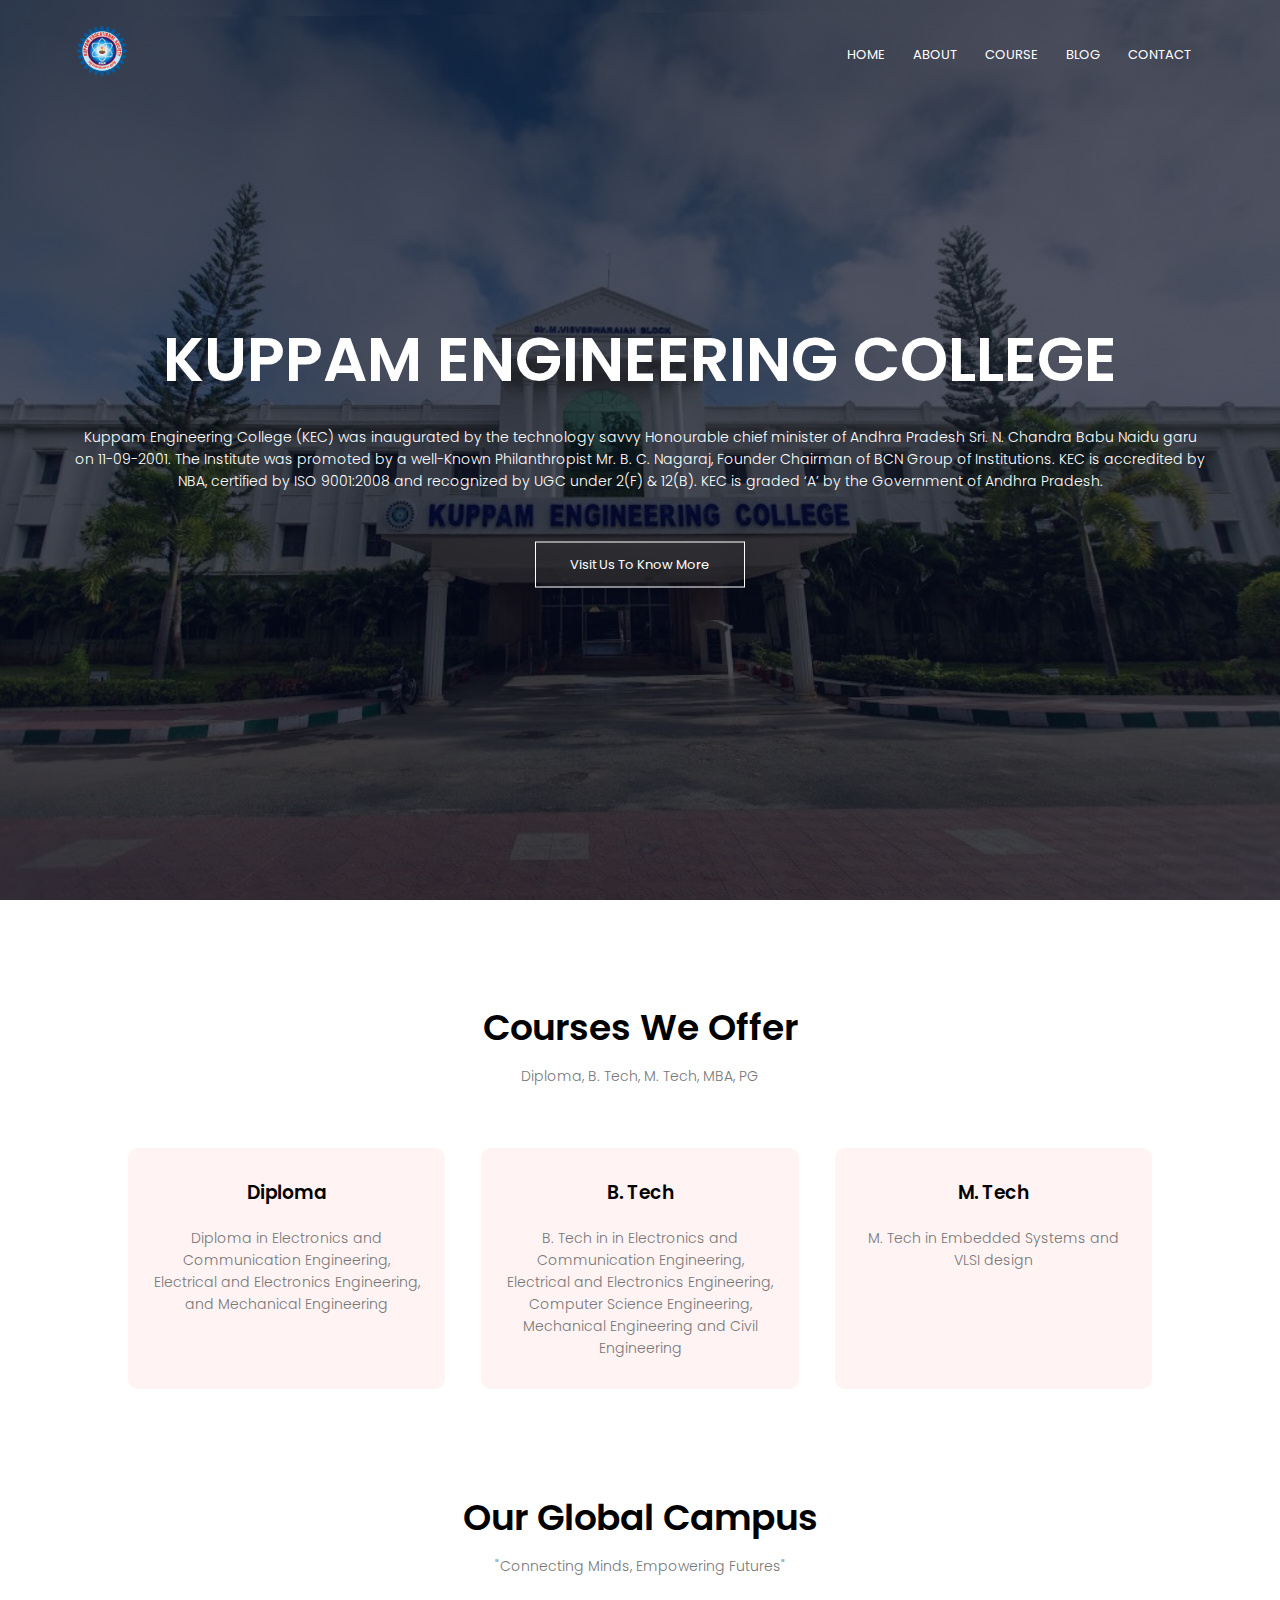
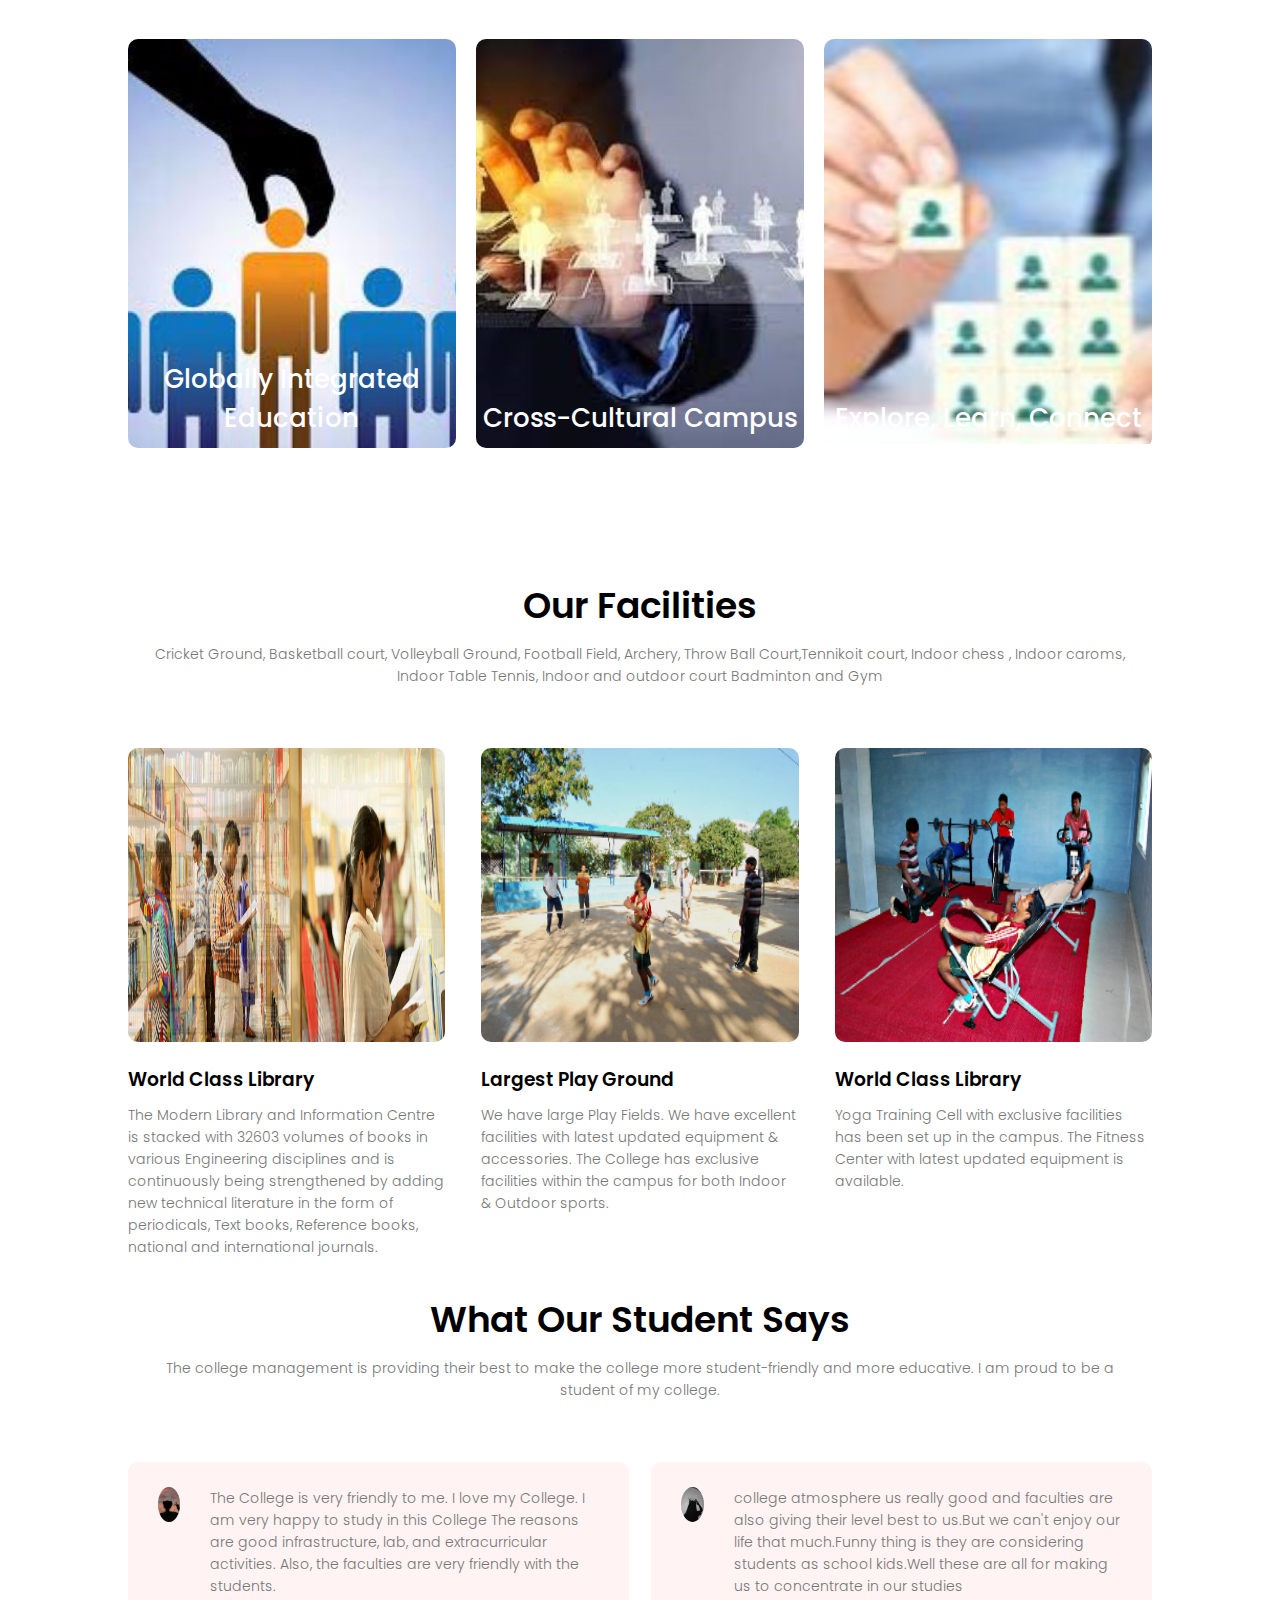
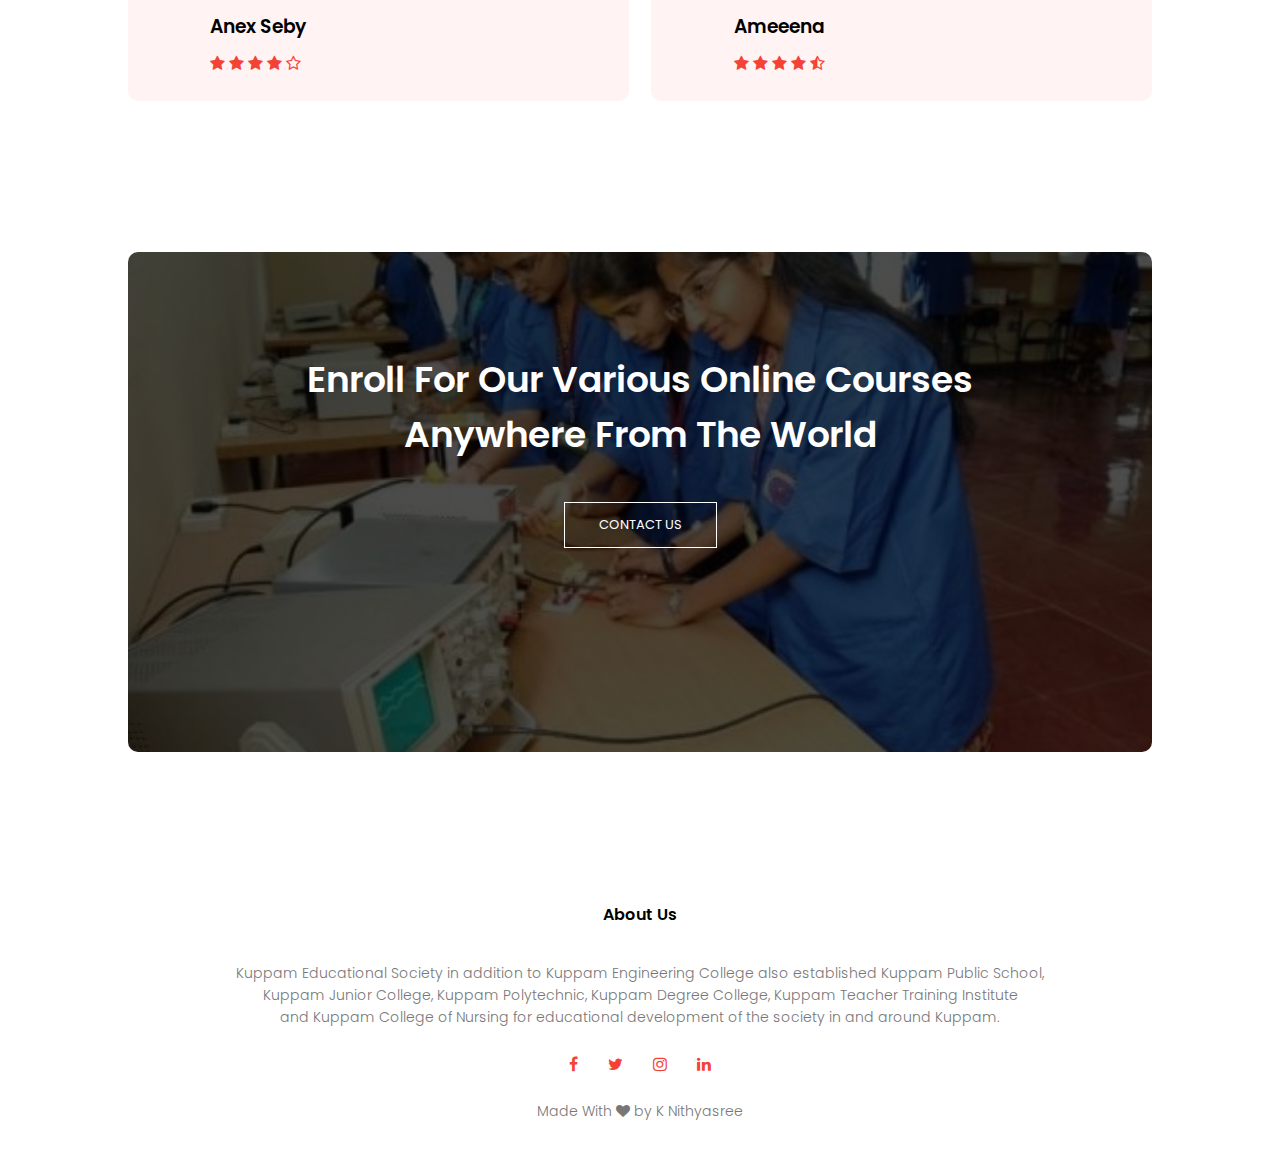
<file: index.html>
<!DOCTYPE html>
<html lang="en">
<head>
    <meta name="viewport" content="width=device-width, initial-scale=1.0">
    <title>Kuppam Engineering College Website</title>
    <link rel="stylesheet" href="design.css">
    <link rel="preconnect" href="https://fonts.googleapis.com">
<link rel="preconnect" href="https://fonts.gstatic.com" crossorigin>
<link href="https://fonts.googleapis.com/css2?family=Poppins:ital,wght@0,100;0,200;0,400;0,600;0,700;1,600&display=swap" rel="stylesheet">
<link rel="stylesheet" href="https://stackpath.bootstrapcdn.com/font-awesome/4.7.0/css/font-awesome.min.css">
</head>
<body>
    <section class="header">
        <nav>
            <a href="index.html"><img src="logo.png"></a>
            <div class="nav-links" id="navLinks">
                <i class="fa fa-times" onclick="hideMenu()"></i>
                <ul>
                    <li><a href="index.html">HOME</a></li>
                    <li><a href="About.html">ABOUT</a></li>
                    <li><a href="course.html">COURSE</a></li>
                    <li><a href="Blog.html">BLOG</a></li>
                    <li><a href="contact.html">CONTACT</a></li>
                </ul>
            </div>
            <i class="fa fa-bars" onclick="showMenu()"></i>
        </nav>
        <div class="text-box">
            <h1>KUPPAM ENGINEERING COLLEGE</h1>
            <p>Kuppam Engineering College (KEC) was inaugurated by the technology savvy Honourable chief minister of Andhra Pradesh Sri. N. Chandra Babu Naidu garu on 11-09-2001. The Institute was promoted by a well-Known Philanthropist Mr. B. C. Nagaraj, Founder Chairman of BCN Group of Institutions. KEC is accredited by NBA, certified by ISO 9001:2008 and recognized by UGC under 2(F) & 12(B). KEC is graded ‘A’ by the Government of Andhra Pradesh.</p>
            <a href="" class="hero-btn">Visit Us To Know More</a> 
        </div>
    </section>

    <!---Course-->
    <section class="course">
        <h1>Courses We Offer</h1>
        <p>Diploma, B. Tech, M. Tech, MBA, PG </p>

        <div class="row">
            <div class="course-col">
                <h3>Diploma</h3>
                <p>Diploma in Electronics and Communication Engineering, Electrical and Electronics Engineering, and Mechanical Engineering</p>
            </div>
            <div class="course-col">
                <h3>B. Tech</h3>
                <p>B. Tech in in Electronics and Communication Engineering, Electrical and Electronics Engineering, Computer Science Engineering, Mechanical Engineering and Civil Engineering</p>
            </div>
            <div class="course-col">
                <h3>M. Tech</h3>
                <p>M. Tech in Embedded Systems and VLSI design</p>
            </div>
        </div>

    </section>

<!------campus------>
    <section class="campus">
        <h1>Our Global Campus</h1>
        <p>"Connecting Minds, Empowering Futures"</p>
        <div class="row">
            <div class="campus-col">
                <img src="p1.jpg">
                <div class="layer">
                    <h3>Globally Integrated Education</h3>
                </div>
            </div>
            <div class="campus-col">
                <img src="p2.jpg">
                <div class="layer">
                    <h3>Cross-Cultural Campus</h3>
                </div>
            </div>
            <div class="campus-col">
                <img src="p3.jpg">
                <div class="layer">
                    <h3>Explore, Learn, Connect</h3>
                </div>
            </div>
        </div>
    </section>

    <!----facilities-->


    <section class="facilities">
        <h1>Our Facilities</h1>
        <p>Cricket Ground, Basketball court, Volleyball Ground, Football Field, Archery, Throw Ball Court,Tennikoit court, Indoor chess
        , Indoor caroms, Indoor Table Tennis, Indoor and outdoor court Badminton and Gym</p>

        <div class="row">
            <div class="facilities-col">
                <img src="lib1.jpg" >
                <h3>World Class Library</h3>
                <p>The Modern Library and Information Centre is stacked with 32603 volumes of books in various Engineering disciplines and is continuously being strengthened by adding new technical literature in the form of periodicals, Text books, Reference books, national and international journals.</p>
            </div>
            <div class="facilities-col">
                <img src="ground.jpeg" >
                <h3>Largest Play Ground</h3>
                <p>We have large Play Fields. We have excellent facilities with latest updated equipment & accessories.
                    The College has exclusive facilities within the campus for both Indoor & Outdoor sports.</p>
            </div>
            <div class="facilities-col">
                <img src="gym.jpeg" >
                <h3>World Class Library</h3>
                <p>Yoga Training Cell with exclusive facilities has been set up in the campus.
                    The Fitness Center with latest updated equipment is available.</p>
            </div>
        </div>
    </section>


<!-- testimonials -->
<section class="testimonials">
    <h1>What Our Student Says</h1>
    <p>The college management is providing their best to make the college more student-friendly and more educative. I am proud to be a student of my college.</p>
    <div class="row">
        <div class="testimonials-col">
            <img src="t1.jpg" >
            <div>
                <p>The College is very friendly to me. I love my College. I am very happy to study in this College The reasons are good infrastructure, lab, and extracurricular activities. Also, the faculties are very friendly with the students.</p>
                <h3>Anex Seby</h3>
                <i class="fa fa-star"></i>
                <i class="fa fa-star"></i>
                <i class="fa fa-star"></i>
                <i class="fa fa-star"></i>
                <i class="fa fa-star-o"></i>

            </div>
        </div>
        <div class="testimonials-col">
            <img src="t2.jpg" >
            <div>
                <p>college atmosphere us really good and faculties are also giving their level best to us.But we can't enjoy our life that much.Funny thing is they are considering students as school kids.Well these are all for making us to concentrate in our studies</p>
                <h3>Ameeena</h3>
                <i class="fa fa-star"></i>
                <i class="fa fa-star"></i>
                <i class="fa fa-star"></i>
                <i class="fa fa-star"></i>
                <i class="fa fa-star-half-o"></i>
            </div>
        </div>
    </div>
</section>


<!-- Call To Action -->
<section class="cta">
    <h1>Enroll For Our Various Online Courses <br>
        Anywhere From The World</h1>
    <a href="" class="hero-btn">CONTACT US</a>
</section>

<!-- Footer -->

<section class="footer">
    <h4>About Us</h4>
    <p>Kuppam Educational Society in addition to Kuppam Engineering College also established Kuppam Public School, <br>Kuppam Junior College, Kuppam Polytechnic, Kuppam Degree College, Kuppam Teacher Training Institute <br> and Kuppam College of Nursing for educational development of the society in and around Kuppam.</p>
    <div class="icons">
        <i class="fa fa-facebook"></i>
        <i class="fa fa-twitter"></i>
        <i class="fa fa-instagram"></i>
        <i class="fa fa-linkedin"></i>
    </div>
    <p>Made With <i class="fa fa-heart"></i> by K Nithyasree</p>
</section>

    <!-----JavaScript for Toggle Menu-->
    <script>
        var navLinks = document.getElementById("navLinks")
        function showMenu(){
            navLinks.style.right = "0";
        }
        function hideMenu(){
            navLinks.style.right = "-200px";
        }
    </script>
</file>
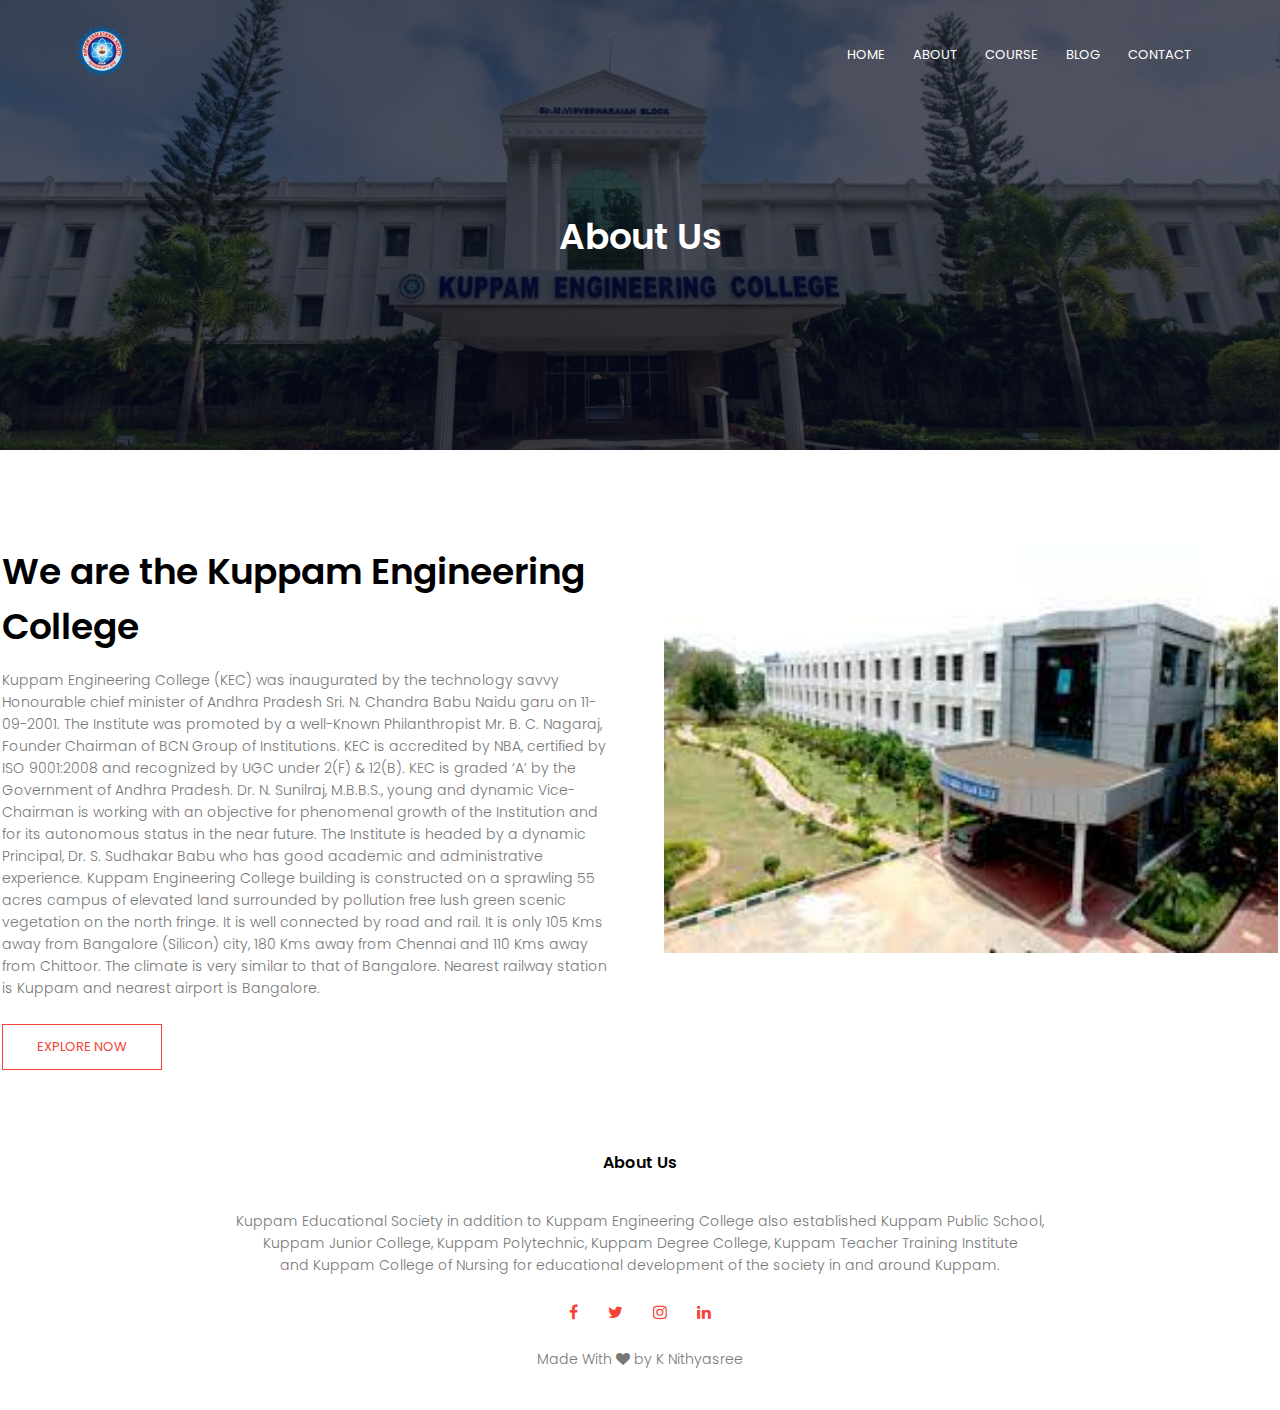
<file: About.html>
<!DOCTYPE html>
<html lang="en">
<head>
    <meta name="viewport" content="width=device-width, initial-scale=1.0">
    <title>Kuppam Engineering College Website</title>
    <link rel="stylesheet" href="design.css">
    <link rel="preconnect" href="https://fonts.googleapis.com">
<link rel="preconnect" href="https://fonts.gstatic.com" crossorigin>
<link href="https://fonts.googleapis.com/css2?family=Poppins:ital,wght@0,100;0,200;0,400;0,600;0,700;1,600&display=swap" rel="stylesheet">
<link rel="stylesheet" href="https://stackpath.bootstrapcdn.com/font-awesome/4.7.0/css/font-awesome.min.css">
</head>
<body>
    <section class="Sub-header">
        <nav>
            <a href="index.html"><img src="logo.png"></a>
            <div class="nav-links" id="navLinks">
                <i class="fa fa-times" onclick="hideMenu()"></i>
                <ul>
                    <li><a href="index.html">HOME</a></li>
                    <li><a href="About.html">ABOUT</a></li>
                    <li><a href="course.html">COURSE</a></li>
                    <li><a href="Blog.html">BLOG</a></li>
                    <li><a href="contact.html">CONTACT</a></li>
                </ul>
            </div>
            <i class="fa fa-bars" onclick="showMenu()"></i>
        </nav>
       <h1>About Us</h1>
    </section>

<!-- about us content -->
<section class="about-us">
    <div class="row">
        <div class="about-col">
            <h1>We are the Kuppam Engineering College</h1>
            <p>Kuppam Engineering College (KEC) was inaugurated by the technology savvy Honourable chief minister of Andhra Pradesh Sri. N. Chandra Babu Naidu garu on 11-09-2001. The Institute was promoted by a well-Known Philanthropist Mr. B. C. Nagaraj, Founder Chairman of BCN Group of Institutions. KEC is accredited by NBA, certified by ISO 9001:2008 and recognized by UGC under 2(F) & 12(B). KEC is graded ‘A’ by the Government of Andhra Pradesh. Dr. N. Sunilraj, M.B.B.S., young and dynamic Vice-Chairman is working with an objective for phenomenal growth of the Institution and for its autonomous status in the near future. The Institute is headed by a dynamic Principal, Dr. S. Sudhakar Babu who has good academic and administrative experience.

                Kuppam Engineering College building is constructed on a sprawling 55 acres campus of elevated land surrounded by pollution free lush green scenic vegetation on the north fringe. It is well connected by road and rail. It is only 105 Kms away from Bangalore (Silicon) city, 180 Kms away from Chennai and 110 Kms away from Chittoor. The climate is very similar to that of Bangalore. Nearest railway station is Kuppam and nearest airport is Bangalore.</p>
            <a href="" class="hero-btn red-btn">EXPLORE NOW</a>
            </div>
        <div class="about-col">
            <img src="KEC2.jpg" >
        </div>
    </div>
</section>

<!-- Footer -->

<section class="footer">
    <h4>About Us</h4>
    <p>Kuppam Educational Society in addition to Kuppam Engineering College also established Kuppam Public School, <br>Kuppam Junior College, Kuppam Polytechnic, Kuppam Degree College, Kuppam Teacher Training Institute <br> and Kuppam College of Nursing for educational development of the society in and around Kuppam.</p>
    <div class="icons">
        <i class="fa fa-facebook"></i>
        <i class="fa fa-twitter"></i>
        <i class="fa fa-instagram"></i>
        <i class="fa fa-linkedin"></i>
    </div>
    <p>Made With <i class="fa fa-heart"></i> by K Nithyasree</p>
</section>

    <!-----JavaScript for Toggle Menu-->
    <script>
        var navLinks = document.getElementById("navLinks")
        function showMenu(){
            navLinks.style.right = "0";
        }
        function hideMenu(){
            navLinks.style.right = "-200px";
        }
    </script>
</file>
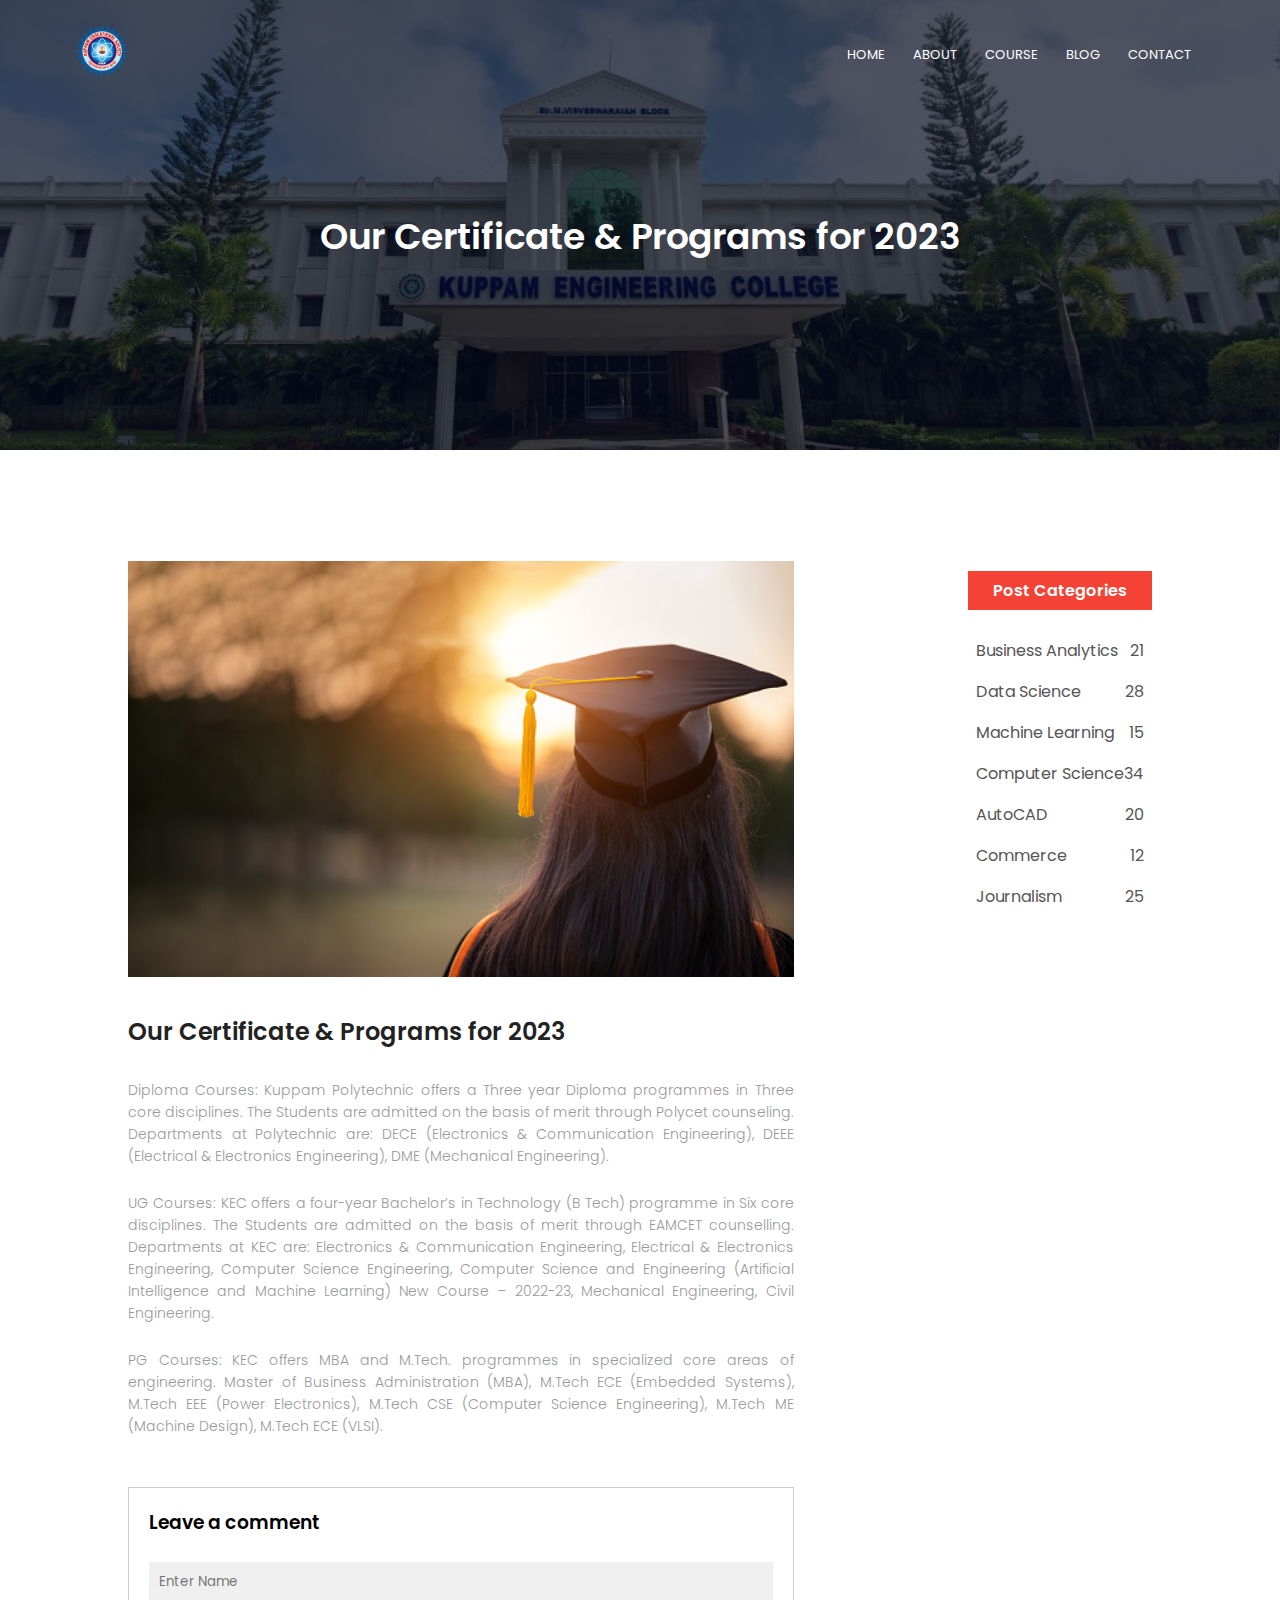
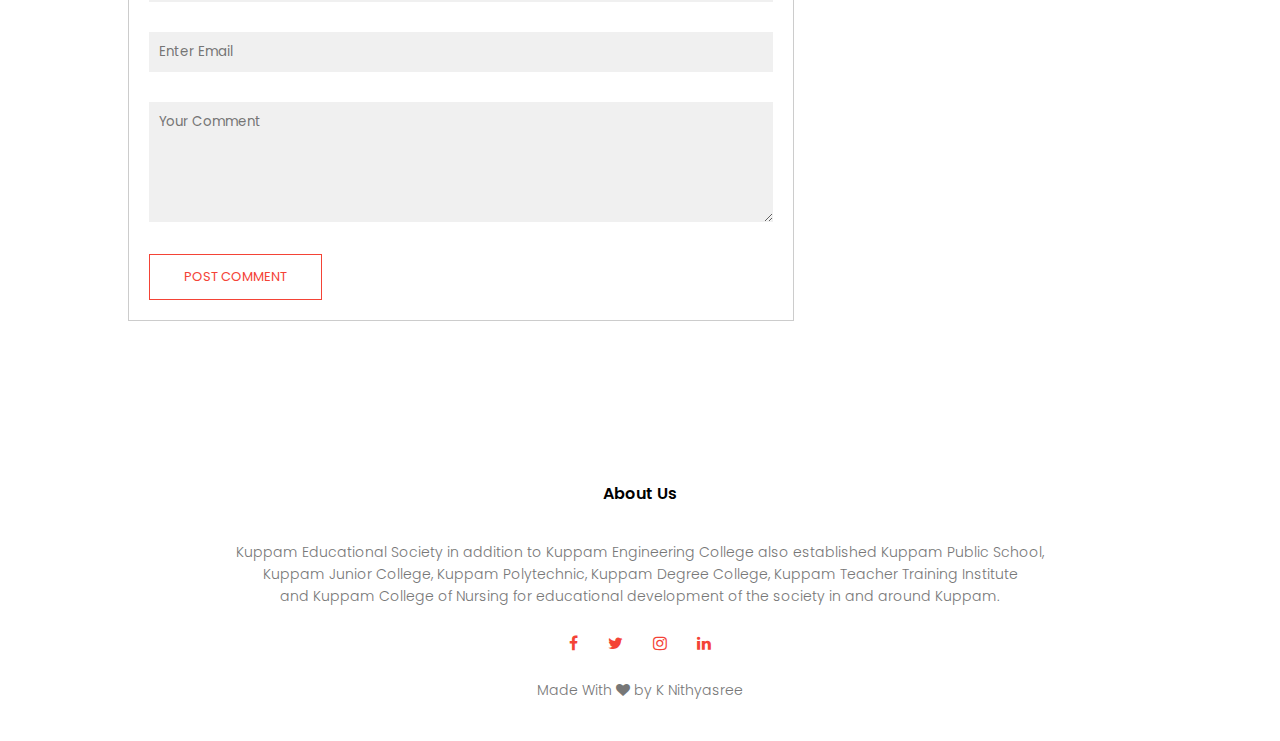
<file: Blog.html>
<!DOCTYPE html>
<html lang="en">
<head>
    <meta name="viewport" content="width=device-width, initial-scale=1.0">
    <title>Kuppam Engineering College Website</title>
    <link rel="stylesheet" href="design.css">
    <link rel="preconnect" href="https://fonts.googleapis.com">
<link rel="preconnect" href="https://fonts.gstatic.com" crossorigin>
<link href="https://fonts.googleapis.com/css2?family=Poppins:ital,wght@0,100;0,200;0,400;0,600;0,700;1,600&display=swap" rel="stylesheet">
<link rel="stylesheet" href="https://stackpath.bootstrapcdn.com/font-awesome/4.7.0/css/font-awesome.min.css">
</head>
<body>
    <section class="Sub-header">
        <nav>
            <a href="index.html"><img src="logo.png"></a>
            <div class="nav-links" id="navLinks">
                <i class="fa fa-times" onclick="hideMenu()"></i>
                <ul>
                    <li><a href="index.html">HOME</a></li>
                    <li><a href="About.html">ABOUT</a></li>
                    <li><a href="course.html">COURSE</a></li>
                    <li><a href="Blog.html">BLOG</a></li>
                    <li><a href="contact.html">CONTACT</a></li>
                </ul>
            </div>
            <i class="fa fa-bars" onclick="showMenu()"></i>
        </nav>
       <h1>Our Certificate & Programs for 2023</h1>
       <p></p>
    </section>

<!-- blog page content -->
<section class="blog-content">
    <div class="row">
        <div class="blog-left">
            <img src="g1.jpg">
            <h2>Our Certificate & Programs for 2023</h2>
            <p>Diploma Courses: Kuppam Polytechnic offers a Three year Diploma programmes in Three core disciplines. The Students are admitted on the basis of merit through Polycet counseling.

                Departments at Polytechnic are:
                
                DECE (Electronics & Communication Engineering),
                DEEE (Electrical & Electronics Engineering),
                DME (Mechanical Engineering).</p>
                <br>
                <p>UG Courses: KEC offers a four-year Bachelor’s in Technology (B Tech) programme in Six core disciplines. The Students are admitted on the basis of merit through EAMCET counselling.

                    Departments at KEC are:
                    
                    Electronics & Communication Engineering,
                    Electrical & Electronics Engineering,
                    Computer Science Engineering,
                    Computer Science and Engineering (Artificial Intelligence and Machine Learning) New Course – 2022-23,
                    Mechanical Engineering,
                    Civil Engineering.</p>
                    <br>
                    <p>PG Courses: KEC offers MBA and M.Tech. programmes in specialized core areas of engineering.

                        Master of Business Administration (MBA),
                        M.Tech ECE (Embedded Systems),
                        M.Tech EEE (Power Electronics),
                        M.Tech CSE (Computer Science Engineering),
                        M.Tech ME (Machine Design),
                        M.Tech ECE (VLSI).</p>

                    <div class="comment-box">
                        <h3>Leave a comment</h3>
                        <form class="comment-form">
                            <input type="text" placeholder="Enter Name">
                            <input type="email" placeholder="Enter Email">
                            <textarea rows="5" placeholder="Your Comment"></textarea>
                            <button type="submit" class="hero-btn red-btn">POST COMMENT</button>
                        </form>
                    </div>
        </div>
        <div class="blog-right">
            <h3>Post Categories</h3>
            <div>
                <span>Business Analytics</span>
                <span>21</span>
            </div>
            <div>
                <span>Data Science</span>
                <span>28</span>
            </div>
            <div>
                <span>Machine Learning</span>
                <span>15</span>
            </div>
            <div>
                <span>Computer Science</span>
                <span>34</span>
            </div>
            <div>
                <span>AutoCAD</span>
                <span>20</span>
            </div>
            <div>
                <span>Commerce</span>
                <span>12</span>
            </div>
            <div>
                <span>Journalism</span>
                <span>25</span>
            </div>
        </div>
    </div>
</section>

<!-- Footer -->

<section class="footer">
    <h4>About Us</h4>
    <p>Kuppam Educational Society in addition to Kuppam Engineering College also established Kuppam Public School, <br>Kuppam Junior College, Kuppam Polytechnic, Kuppam Degree College, Kuppam Teacher Training Institute <br> and Kuppam College of Nursing for educational development of the society in and around Kuppam.</p>
    <div class="icons">
        <i class="fa fa-facebook"></i>
        <i class="fa fa-twitter"></i>
        <i class="fa fa-instagram"></i>
        <i class="fa fa-linkedin"></i>
    </div>
    <p>Made With <i class="fa fa-heart"></i> by K Nithyasree</p>
</section>

    <!-----JavaScript for Toggle Menu-->
    <script>
        var navLinks = document.getElementById("navLinks")
        function showMenu(){
            navLinks.style.right = "0";
        }
        function hideMenu(){
            navLinks.style.right = "-200px";
        }
    </script>
</file>
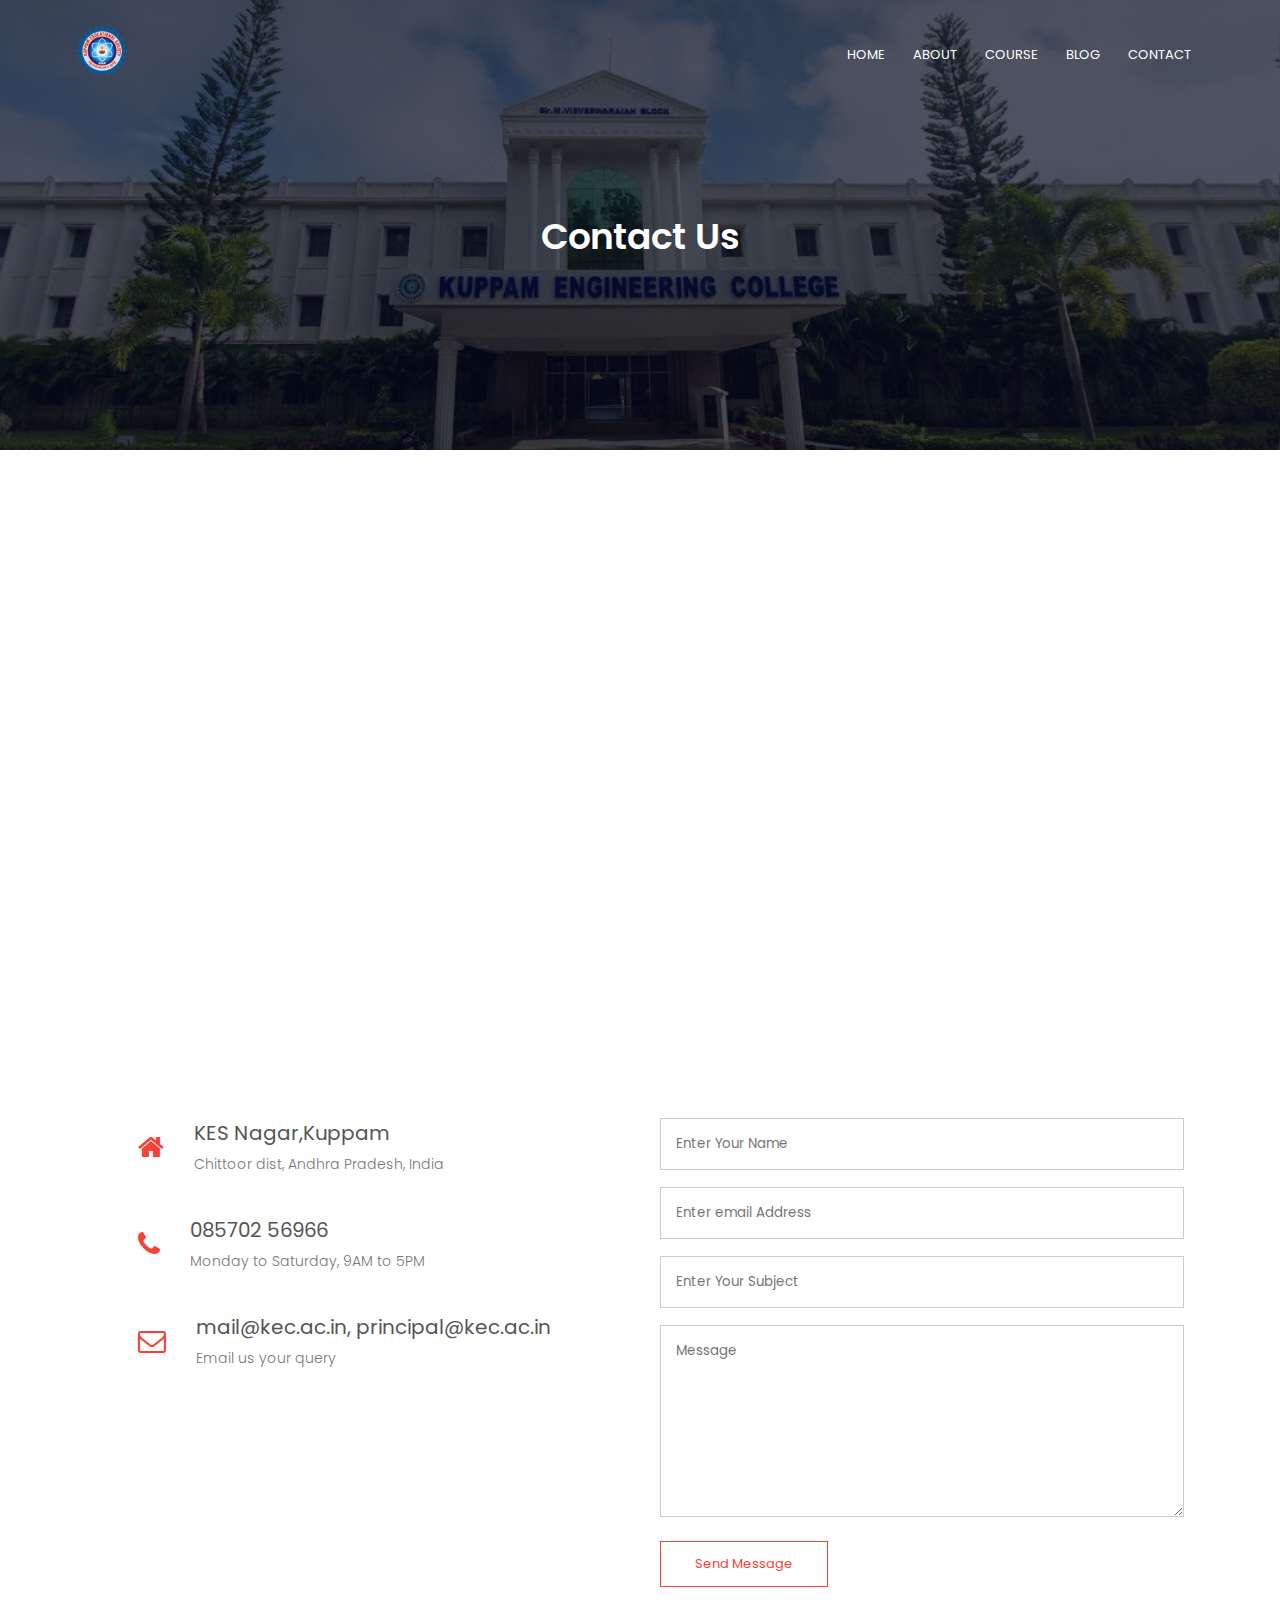
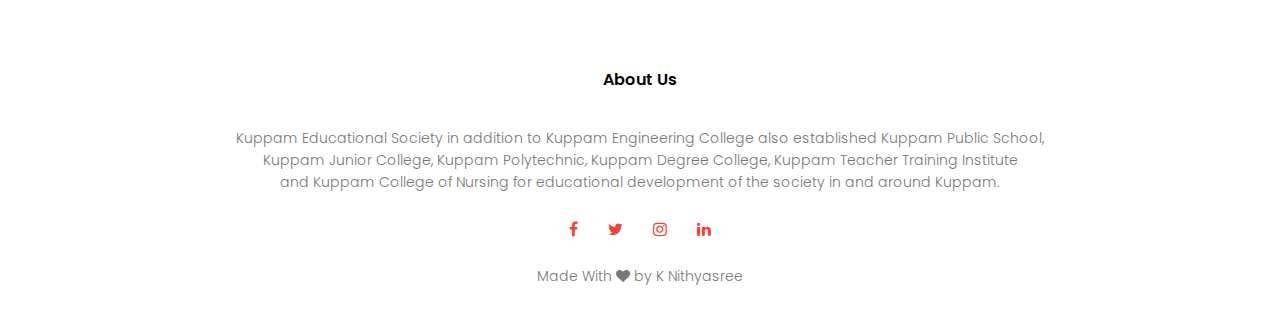
<file: contact.html>
<!DOCTYPE html>
<html lang="en">
<head>
    <meta name="viewport" content="width=device-width, initial-scale=1.0">
    <title>Kuppam Engineering College Website</title>
    <link rel="stylesheet" href="design.css">
    <link rel="preconnect" href="https://fonts.googleapis.com">
<link rel="preconnect" href="https://fonts.gstatic.com" crossorigin>
<link href="https://fonts.googleapis.com/css2?family=Poppins:ital,wght@0,100;0,200;0,400;0,600;0,700;1,600&display=swap" rel="stylesheet">
<link rel="stylesheet" href="https://stackpath.bootstrapcdn.com/font-awesome/4.7.0/css/font-awesome.min.css">
</head>
<body>
    <section class="Sub-header">
        <nav>
            <a href="index.html"><img src="logo.png"></a>
            <div class="nav-links" id="navLinks">
                <i class="fa fa-times" onclick="hideMenu()"></i>
                <ul>
                    <li><a href="index.html">HOME</a></li>
                    <li><a href="About.html">ABOUT</a></li>
                    <li><a href="course.html">COURSE</a></li>
                    <li><a href="Blog.html">BLOG</a></li>
                    <li><a href="contact.html">CONTACT</a></li>
                </ul>
            </div>
            <i class="fa fa-bars" onclick="showMenu()"></i>
        </nav>
       <h1>Contact Us</h1>
    </section>

<!-- contact us -->
<section class="location">
    <iframe src="https://www.google.com/maps/embed?pb=!1m18!1m12!1m3!1d3891.86635265616!2d78.35707267370987!3d12.722140587570756!2m3!1f0!2f0!3f0!3m2!1i1024!2i768!4f13.1!3m3!1m2!1s0x3badb767a1848c87%3A0xdaead3774cbe234e!2sKuppam%20Engineering%20College!5e0!3m2!1sen!2sin!4v1684037755962!5m2!1sen!2sin" width="600" height="450" style="border:0;" allowfullscreen="" loading="lazy" referrerpolicy="no-referrer-when-downgrade"></iframe>
</section>

<section class="contact-us">
    <div class="row">
        <div class="contact-col">
            <div>
                <i class="fa fa-home"></i>
                <span>
                    <h5>KES Nagar,Kuppam</h5>
                    <p>Chittoor dist, Andhra Pradesh, India</p>
                </span>
            </div>
            <div>
                <i class="fa fa-phone"></i>
                <span>
                    <h5>085702 56966</h5>
                    <p>Monday to Saturday, 9AM to 5PM</p>
                </span>
            </div>
            <div>
                <i class="fa fa-envelope-o"></i>
                <span>
                    <h5>mail@kec.ac.in, principal@kec.ac.in</h5>
                    <p>Email us your query</p>
                </span>
            </div>
        </div>
        <div class="contact-col">
            <form action="https://formsubmit.co/el/jamepi" method="POST">
                <input type="text" name="name" placeholder="Enter Your Name" required>
                <input type="email" name="email" placeholder="Enter email Address" required>
                <input type="text" name="subject" placeholder="Enter Your Subject" required>
                <textarea  rows="8" name="message" placeholder="Message" required></textarea>
                <button type="submit" class="hero-btn red-btn">Send Message</button>
            </form>
        </div>
    </div>
</section>
<!-- Footer -->

<section class="footer">
    <h4>About Us</h4>
    <p>Kuppam Educational Society in addition to Kuppam Engineering College also established Kuppam Public School, <br>Kuppam Junior College, Kuppam Polytechnic, Kuppam Degree College, Kuppam Teacher Training Institute <br> and Kuppam College of Nursing for educational development of the society in and around Kuppam.</p>
    <div class="icons">
        <i class="fa fa-facebook"></i>
        <i class="fa fa-twitter"></i>
        <i class="fa fa-instagram"></i>
        <i class="fa fa-linkedin"></i>
    </div>
    <p>Made With <i class="fa fa-heart"></i> by K Nithyasree</p>
</section>

    <!-----JavaScript for Toggle Menu-->
    <script>
        var navLinks = document.getElementById("navLinks")
        function showMenu(){
            navLinks.style.right = "0";
        }
        function hideMenu(){
            navLinks.style.right = "-200px";
        }
    </script>
</file>
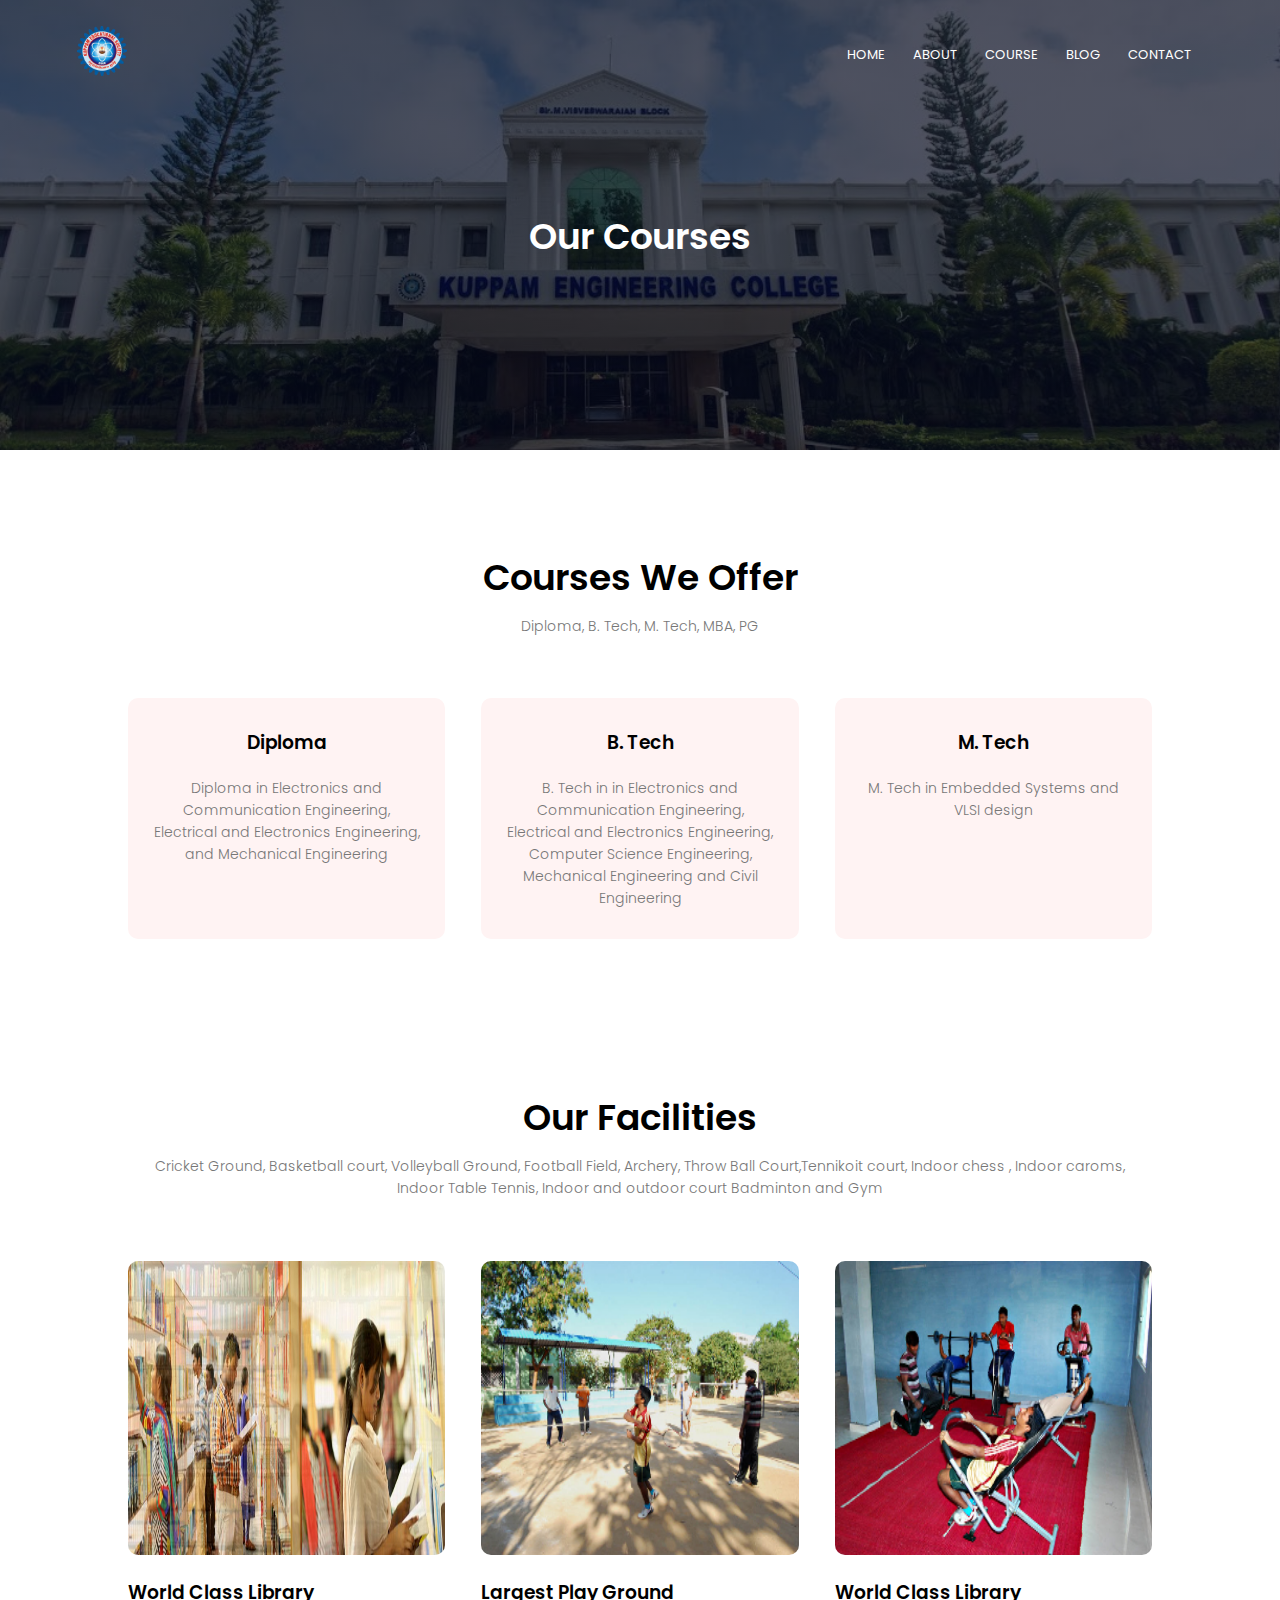
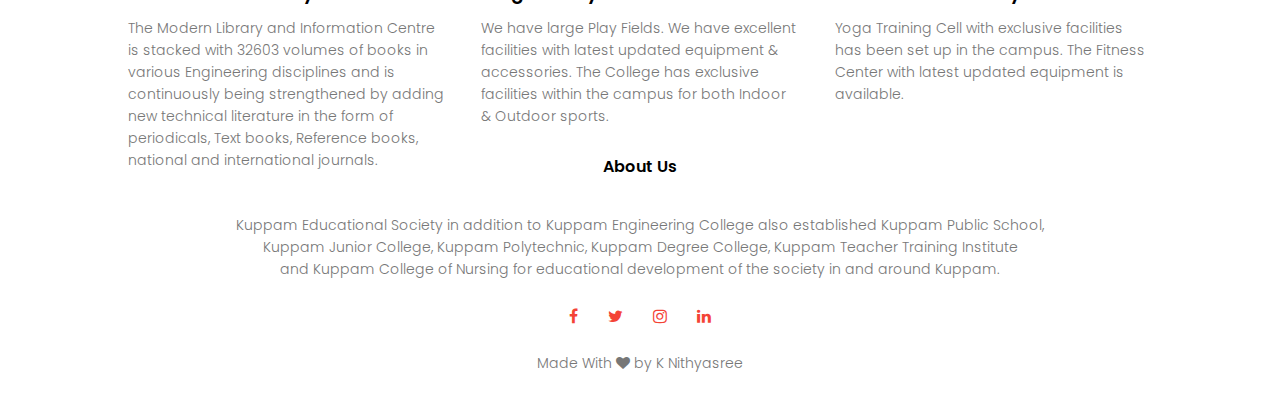
<file: course.html>
<!DOCTYPE html>
<html lang="en">
<head>
    <meta name="viewport" content="width=device-width, initial-scale=1.0">
    <title>Kuppam Engineering College Website</title>
    <link rel="stylesheet" href="design.css">
    <link rel="preconnect" href="https://fonts.googleapis.com">
<link rel="preconnect" href="https://fonts.gstatic.com" crossorigin>
<link href="https://fonts.googleapis.com/css2?family=Poppins:ital,wght@0,100;0,200;0,400;0,600;0,700;1,600&display=swap" rel="stylesheet">
<link rel="stylesheet" href="https://stackpath.bootstrapcdn.com/font-awesome/4.7.0/css/font-awesome.min.css">
</head>
<body>
    <section class="Sub-header">
        <nav>
            <a href="index.html"><img src="logo.png"></a>
            <div class="nav-links" id="navLinks">
                <i class="fa fa-times" onclick="hideMenu()"></i>
                <ul>
                    <li><a href="index.html">HOME</a></li>
                    <li><a href="About.html">ABOUT</a></li>
                    <li><a href="course.html">COURSE</a></li>
                    <li><a href="Blog.html">BLOG</a></li>
                    <li><a href="contact.html">CONTACT</a></li>
                </ul>
            </div>
            <i class="fa fa-bars" onclick="showMenu()"></i>
        </nav>
       <h1>Our Courses</h1>
    </section>

<!-- course -->

<section class="course">
    <h1>Courses We Offer</h1>
    <p>Diploma, B. Tech, M. Tech, MBA, PG </p>

    <div class="row">
        <div class="course-col">
            <h3>Diploma</h3>
            <p>Diploma in Electronics and Communication Engineering, Electrical and Electronics Engineering, and Mechanical Engineering</p>
        </div>
        <div class="course-col">
            <h3>B. Tech</h3>
            <p>B. Tech in in Electronics and Communication Engineering, Electrical and Electronics Engineering, Computer Science Engineering, Mechanical Engineering and Civil Engineering</p>
        </div>
        <div class="course-col">
            <h3>M. Tech</h3>
            <p>M. Tech in Embedded Systems and VLSI design</p>
        </div>
    </div>

</section>
<!-- facilities -->
<section class="facilities">
    <h1>Our Facilities</h1>
    <p>Cricket Ground, Basketball court, Volleyball Ground, Football Field, Archery, Throw Ball Court,Tennikoit court, Indoor chess
    , Indoor caroms, Indoor Table Tennis, Indoor and outdoor court Badminton and Gym</p>

    <div class="row">
        <div class="facilities-col">
            <img src="lib1.jpg" >
            <h3>World Class Library</h3>
            <p>The Modern Library and Information Centre is stacked with 32603 volumes of books in various Engineering disciplines and is continuously being strengthened by adding new technical literature in the form of periodicals, Text books, Reference books, national and international journals.</p>
        </div>
        <div class="facilities-col">
            <img src="ground.jpeg" >
            <h3>Largest Play Ground</h3>
            <p>We have large Play Fields. We have excellent facilities with latest updated equipment & accessories.
                The College has exclusive facilities within the campus for both Indoor & Outdoor sports.</p>
        </div>
        <div class="facilities-col">
            <img src="gym.jpeg" >
            <h3>World Class Library</h3>
            <p>Yoga Training Cell with exclusive facilities has been set up in the campus.
                The Fitness Center with latest updated equipment is available.</p>
        </div>
    </div>
</section>

<!-- Footer -->

<section class="footer">
    <h4>About Us</h4>
    <p>Kuppam Educational Society in addition to Kuppam Engineering College also established Kuppam Public School, <br>Kuppam Junior College, Kuppam Polytechnic, Kuppam Degree College, Kuppam Teacher Training Institute <br> and Kuppam College of Nursing for educational development of the society in and around Kuppam.</p>
    <div class="icons">
        <i class="fa fa-facebook"></i>
        <i class="fa fa-twitter"></i>
        <i class="fa fa-instagram"></i>
        <i class="fa fa-linkedin"></i>
    </div>
    <p>Made With <i class="fa fa-heart"></i> by K Nithyasree</p>
</section>

    <!-----JavaScript for Toggle Menu-->
    <script>
        var navLinks = document.getElementById("navLinks")
        function showMenu(){
            navLinks.style.right = "0";
        }
        function hideMenu(){
            navLinks.style.right = "-200px";
        }
    </script>
</file>
<file: design.css>
*{
    margin:0;
    padding:0;
    font-family: 'Poppins', sans-serif;
}
.header{
    min-height: 100vh;
    width: 100%;
    background-image: linear-gradient(rgba(4,9,30,0.7),rgba(4,9,30,0.7)),url(KEC1.jpg);
    background-position:center;
    background-size: cover;
    position:relative;
}
nav{
    display: flex;
    padding: 2% 6%;
    justify-content: space-between;
    align-items: center;
}
nav img{
    width: 50px;
}
.nav-links{
    flex: 1;
    text-align: right;
}
.nav-links ul li{
    list-style: none;
    display: inline-block;
    padding: 8px 12px;
    position: relative;
}
.nav-links ul li a{
    color: #fff;
    text-decoration: none;
    font-size: 13px;
}
.nav-links ul li::after{
    content: '';
    width: 0%;
    height: 2px;
    background: #f44336;
    display: block;
    margin: auto;
    transition:0.5s;
}
.nav-links ul li:hover::after{
    width:100%;
}
.text-box{
    width: 90%;
    color: #fff;
    position: absolute;
    top:50%;
    left: 50%;
    transform: translate(-50%,-50%);
    text-align: center;
}
.text-box h1{
    font-size: 62px;
}
.text-box p{
    margin: 10px 0 40px;
    font-size: 14px;
    color: #fff;
}
.hero-btn{
    display: inline-block;
    text-decoration: none;
    color:#fff;
    border:1px solid #fff;
    padding: 12px 34px;
    font-size: 13px;
    background: transparent;
    position: relative;
    cursor:pointer;
}
.hero-btn:hover{
    border: 1px solid #f44336;
    background: #f44336;
    transition: 1s;
}
nav .fa{
    display: none;
}
@media(max-width:700px){
    .text-box h1{
        font-size: 20px;
    }
    .nav-links ul li{
        display:block;
    }
    .nav-links{
        position: fixed;
        background: #f44336;
        height: 100vh;
        width: 200px;
        top:0;
        right: -200px;
        text-align: left;
        z-index:2;
        transition: 1s;
    }
    nav .fa{
        display: block;
        color: #fff;
        margin:10px;
        font-size: 22px;
        cursor: pointer;
    }
    .nav-links ul{
        padding: 30px;
    }
}

/*---------course-----*/
.course{
    width: 80%;
    margin: auto;
    text-align: center;
    padding-top: 100px;
}
h1{
    font-size: 36px;
    font-weight: 600;
}

p{
    color: #777;
    font-size: 14px;
    font-weight: 300;
    line-height: 22px;
    padding: 10px;
}
.row{
    margin-top: 5%;
    display: flex;
    justify-content: space-between;
}
.course-col{
    flex-basis: 31%;
    background: #fff3f3;
    border-radius: 10px;
    margin-bottom: 5%;
    padding: 20px 12px;
    box-sizing: border-box;
    transition: 0.5s;
}
h3{
    text-align: center;
    font-weight: 600;
    margin:10px 0;
}
.course-col:hover{
    box-shadow: 0 0 20px 0px rgba(0,0,0,0.2);
}
@media(max-width:700px){
    .row{
        flex-direction: column;
    }
}

/*--------campus-----*/
.campus{
    width: 80%;
    margin: auto;
    text-align: center;
    padding-top: 50px;
}
.campus-col{
    flex-basis: 32%;
    border-radius: 10px;
    margin-bottom: 30px;
    position: relative;
    overflow: hidden;
}
.campus-col img{
    width: 100%;
    display: block;
}
.layer{
    background: transparent;
    height: 100%;
    width: 100%;
    position: absolute;
    top:0;
    left:0;
}
.layer:hover{
    background: rgba(226,0,0,0.7);
}
.layer h3{
    width: 100%;
    font-weight: 500;
    color: #fff;
    font-size: 26px;
    bottom: 0;
    left: 50%;
    transform: translateX(-50%);
    position: absolute;
    transition: 0.5s;
}
.layer:hover h3{
    bottom: 49%;
    opacity: 1;
}
/*-----facilities-----*/

.facilities{
    width: 80%;
    margin: auto;
    text-align: center;
    padding-top: 100px; 
}
.facilities-col{
    flex-basis: 31%;
    border-radius: 10px;
    margin-bottom: 5%;
    text-align: left;
}
.facilities-col img{
    width: 100%;
    height: 75%;
    border-radius: 10px;
}
.facilities-col p{
    padding: 0;
}
.facilities-col h3{
    margin-top: 16px;
    text-align: left;
}


/* testimonials */
.testimonials{
    width: 80%;
    margin: auto;
    padding-top: 100px;
    text-align: center;
}
.testimonials-col{
    flex-basis: 44%;
    border-radius: 10px;
    margin-bottom: 5%;
    text-align: left;
    background: #fff3f3;
    padding: 25px;
    cursor: pointer;
    display: flex;
}
.testimonials-col img{
    height: 35px;
    margin-left: 5px;
    margin-right: 30px;
    border-radius: 50%;
}
.testimonials-col p{
    padding: 0;
}
.testimonials-col h3{
    margin-top: 15px;
    text-align: left;
}
.testimonials-col .fa{
    color: #f44336;
}
@media(max-width:700px){
    .testimonials-col img{
        margin-left: 0px;
        margin-right: 15px;
    }
}

/* call to action */
.cta{
    margin: 100px auto;
    width: 80%;
    height: 300px;
    background-image: linear-gradient(rgba(0,0,0,0.7),rgba(0,0,0,0.7)),url(c1.jpg);
    background-position: center;
    background-size: cover;
    border-radius: 10px;
    text-align: center;
    padding: 100px 0;
}
.cta h1{
    color: #fff;
    margin-bottom: 40px;
    padding: 0;
    text-align: center;
}
@media(max-width:700px){
    .cta h1{
        font-size: 24px;
    }
}

/* Footer */
.footer{
    width: 100%;
    text-align: center;
    padding: 30px 0;
}
.footer h4{
    margin-bottom: 25px;
    margin-top:20px;
    font-weight: 600;
}
.icons .fa{
    color: #f44336;
    margin: 0 13px;
    cursor: pointer;
    padding: 18px 0;
}
.fa-heart-o{
    color: #f44336;
}

/* about us page */
.Sub-header{
    height: 50vh;
    width: 100%;
    background-image: linear-gradient(rgba(4,9,30,0.7),rgba(4,9,30,0.7)),url(KEC1.jpg);
    background-position: center;
    background-size: cover;
    text-align: center;
    color: #fff;
}
.Sub-header h1{
    margin-top: 100px;
}
.about us{
    width: 80%;
    margin: auto;
    padding-top: 80px;
    padding-bottom: 50px;
}
.about-col{
    flex-basis: 48%;
    padding: 30px 2px;
}
.about-col img{
    width: 100%;
}
.about-col h1{
    padding: 0;
}
.about-col p{
    padding: 15px 0 25px;
}
.red-btn{
    border: 1px solid #f44336;
    background: transparent;
    color: #f44336;
}
.red-btn:hover{
    color: #fff;
}

/* blog-content */
.blog-content{
    width: 80%;
    margin: auto;
    padding: 60px 0;
}
.blog-left{
    flex-basis: 65%;
}
.blog-left img{
    width: 100%;
}
.blog-left h2{
    color: #222;
    font-weight: 600;
    margin: 30px 0;
}
.blog-left p{
    text-align: justify;
    color: #999;
    padding: 0;
}
.blog-right{
    flex-basis: 32;
}
.blog-right h3{
    background: #f44336;
    color: #fff;
    padding: 7px 0;
    font-size: 16px;
    margin-bottom: 20px;
}
.blog-right div{
    display: flex;
    align-items: center;
    justify-content: space-between;
    color: #555;
    padding: 8px;
    box-sizing: border-box;
}
.comment-box{
    border: 1px solid #ccc;
    margin: 50px 0;
    padding: 10px 20px;
}
.comment-box h3{
    text-align: left;
}
.comment-form input, .comment-form textarea{
    width: 100%;
    padding: 10px;
    margin: 15px 0;
    box-sizing: border-box;
    border: none;
    outline: none;
    background: #f0f0f0;
}
.comment-form button{
    margin: 10px 0;
}
@media(max-width:700px){
    .Sub-header h1{
        font-size: 24px;
    }
}

/* contact us */
.location{
    width: 80%;
    margin: auto;
    padding: 80px 0;
}
.location iframe{
    width: 100%;
}
.contact-us{
    width: 80%;
    margin: auto;
}
.contact-col{
    flex-basis: 48%;
    margin-bottom: 30px;
}
.contact-col div{
    display: flex;
    align-items: center;
    margin-bottom: 40px;
}
.contact-col div .fa{
    font-size: 28px;
    color: #f44336;
    margin: 10px;
    margin-right: 30px;
}
.contact-col div p{
    padding: 0;
}
.contact-col div h5{
    font-size: 20px;
    margin-bottom: 5px;
    color: #555;
    font-weight: 400;
}
.contact-col input, .contact-col textarea{
    width: 100%;
    padding: 15px;
    margin-bottom: 17px;
    outline: none;
    border: 1px solid #ccc;
}
</file>
